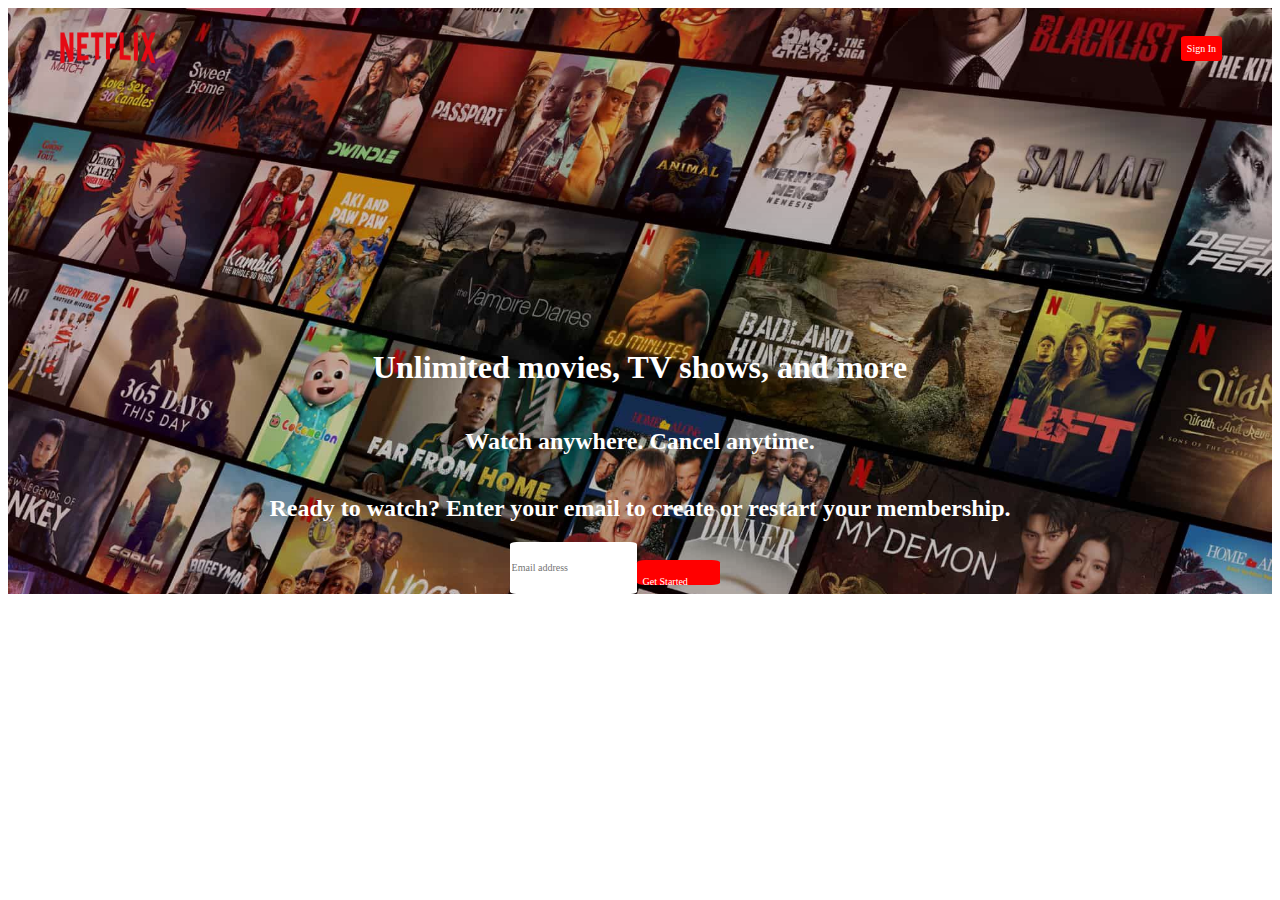
<file: index.html>
<!DOCTYPE html>
<html lang="en">

<head>
    <meta charset="UTF-8">
    <meta name="viewport" content="width=device-width, initial-scale=1.0">
    <title>Netflix Landing Page</title>
    <style>
        * {
            color: white;
            font-family: GraphikTH;
        }
        
        #background {
            background-image: url('./netflixbackground.jpg');
            background-size: cover;
            background-position: center;
            box-shadow: inset 100px 100px 100px 100px rgba(202, 7, 7, 0.096);
            ;
        }
        
        img {
            height: 60px;
            width: 100px;
            margin-top: 10px;
            margin-left: 50px
        }
        
        .container {
            display: flex;
            justify-content: space-between;
            flex-direction: row;
            align-items: center;
        }
        
        button {
            background-color: red;
            margin-top: 10px;
            margin-right: 50px;
            color: white;
            font-size: 10px;
            border-radius: 10%;
            border: none;
            width: auto;
            height: 25px;
        }
        
        input {
            color: white;
            font-size: 10px;
            border-radius: 5%;
            border: none;
            width: 100;
            height: 50px;
        }
        
        .title {
            margin: 250px;
            display: flex;
            align-items: center;
            flex-direction: column;
            text-align: center;
        }
        
        svg {
            width: 24px;
            height: 24px;
        }
    </style>
</head>

<body>
    <div id="background">
        <header class="container"><img src="./logo.png " alt="logo ">
            <button>Sign In</button></header>

        <div class="title">
            <h1 class="text">Unlimited movies, TV shows, and more</h1>
            <h2 class="text">Watch anywhere. Cancel anytime. </h2>
            <h2 class="text">Ready to watch? Enter your email to create or restart your membership.</h2>
            <div class="container"><input class="searchbox" type="text" placeholder="Email address ">
                <button>Get Started  <svg></svg>
                </button></div>
        </div>
    </div>
    <div></div>
    <div></div>
    <div></div>
    <div></div>
    <div></div>
    <div></div>
</body>


</html>
</file>
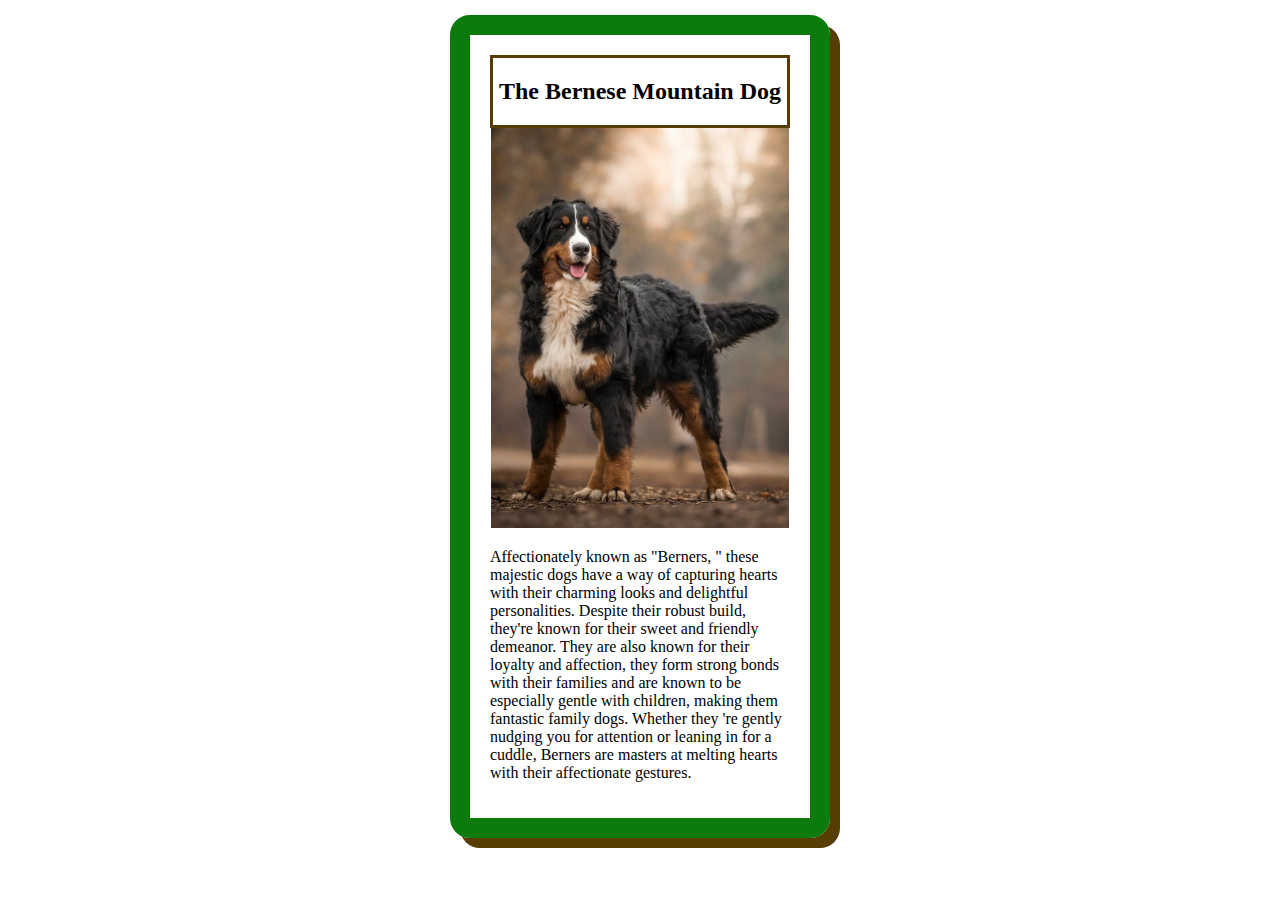
<file: animal.html>
<!DOCTYPE html>
<html lang="en">

<head>
    <meta charset="UTF-8">
    <meta name="viewport" content="width=device-width, initial-scale=1.0">
    <title>Document</title>
    <link rel="stylesheet" href=" ./style.css " />
</head>

<body>
    <center>
        <div class="main">
            <div class="head">
                <h2>The Bernese Mountain Dog</h2>
            </div>
            <div class="img"><img src="dog.png.jfif" height="400px" alt="A Bernese Mountain Dog standing upright on all fours" /></div>
            <div></div>
            <p class=" content ">
                Affectionately known as "Berners, " these majestic dogs have a way of capturing hearts with their charming looks and delightful personalities. Despite their robust build, they're known for their sweet and friendly demeanor. They are also known for their
                loyalty and affection, they form strong bonds with their families and are known to be especially gentle with children, making them fantastic family dogs. Whether they 're gently nudging you for attention or leaning in for a cuddle, Berners
                are masters at melting hearts with their affectionate gestures.
            </p>
        </div>
        </div>
    </center>
</body>

</html>
</file>
<file: style.css>
* {
    font-family: 'Trebuchet MS'
}

.main {
    width: 300px;
    margin: 15px;
    border: 20px solid rgb(13, 122, 13);
    padding: 20px;
    border-radius: 20px;
    box-shadow: 10px 10px rgb(87, 61, 4);
}

.head {
    border-style: solid;
    border-color: rgb(87, 61, 4);
}

.content {
    text-align: left;
}
</file>
